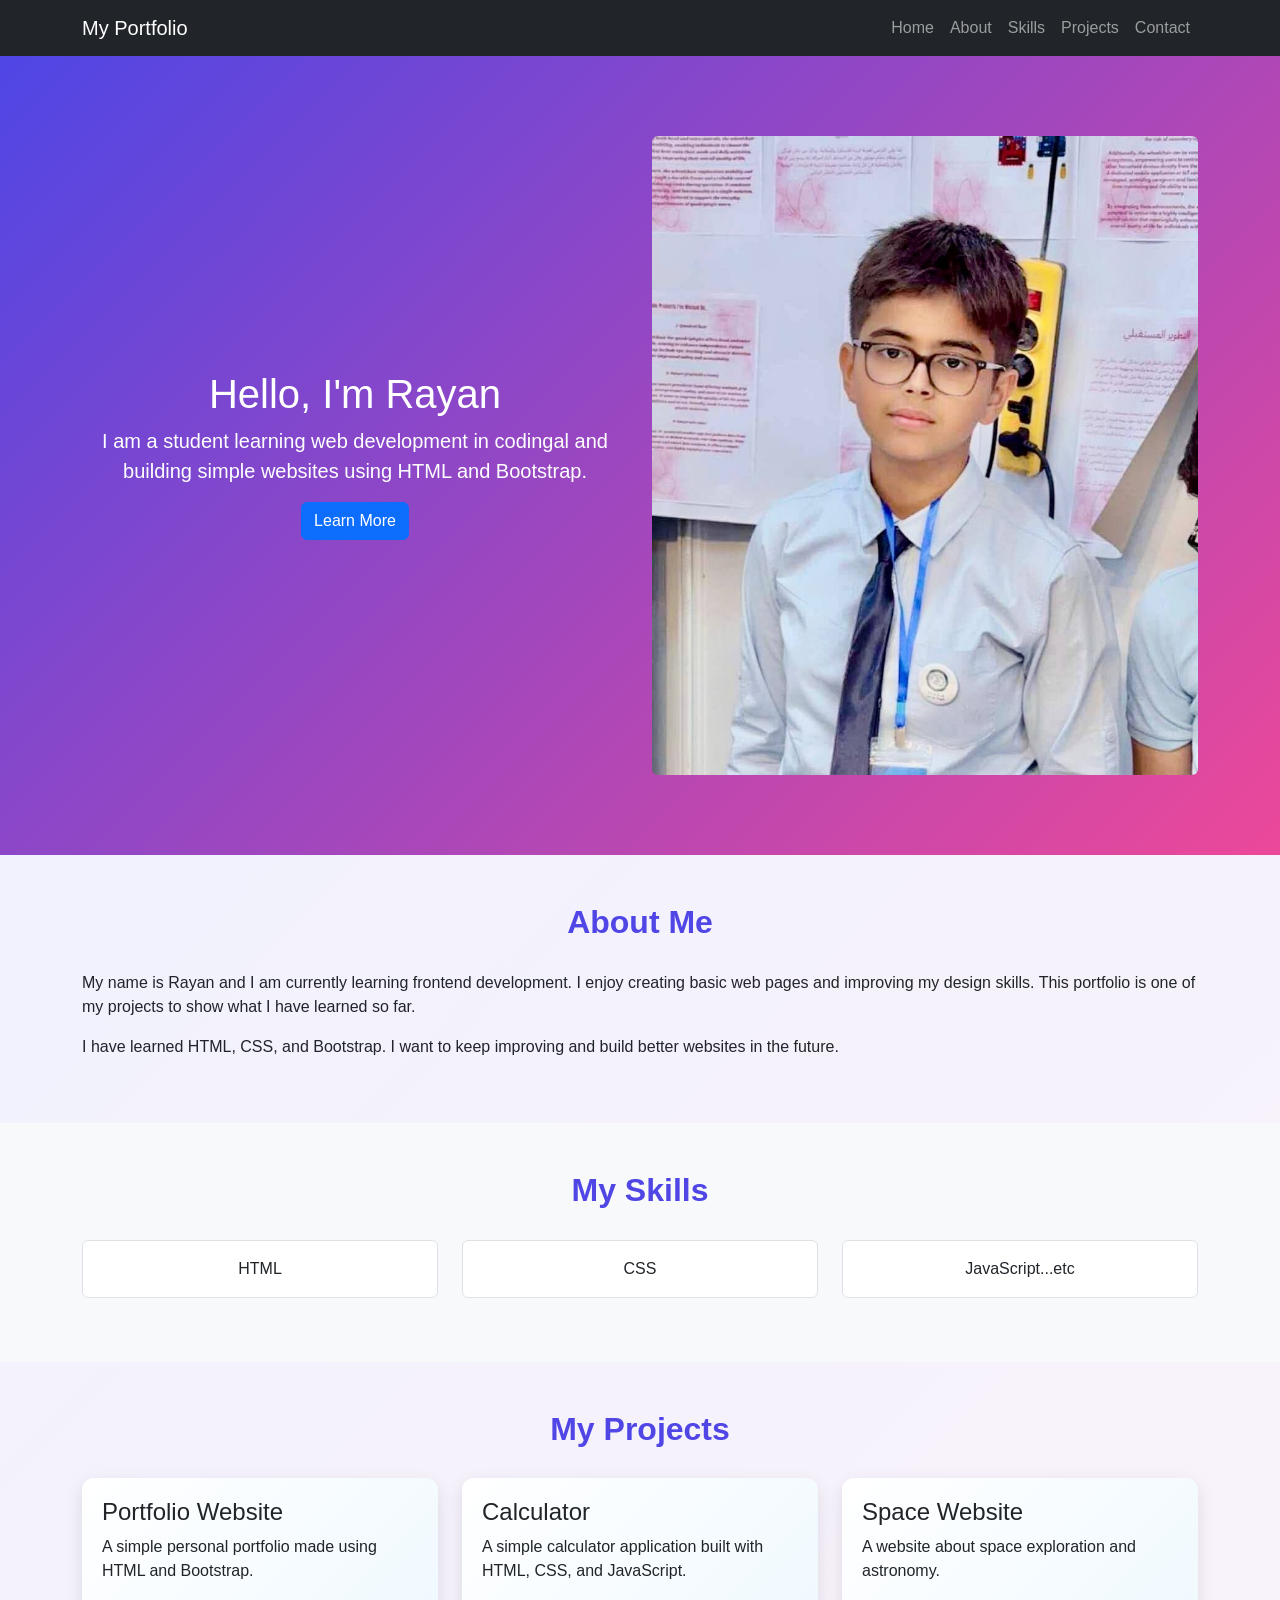
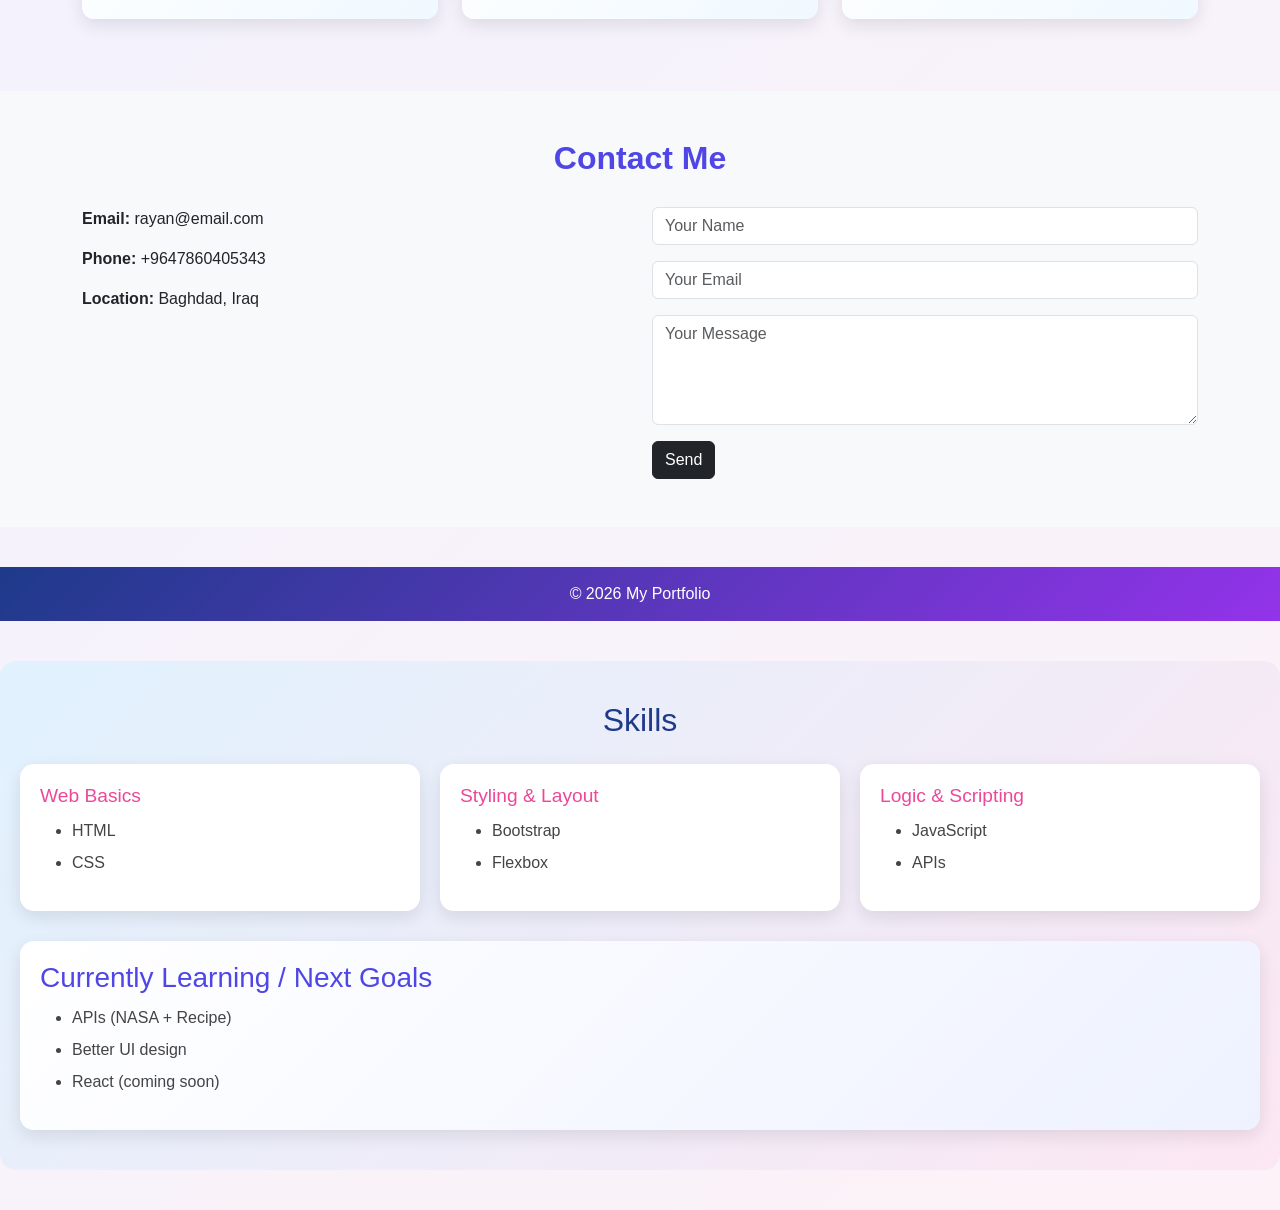
<file: After Class/1/index.html>
<!DOCTYPE html>
<html lang="en">

<head>
    <meta charset="UTF-8">
    <meta name="viewport" content="width=device-width, initial-scale=1.0">
    <title>My Portfolio</title>

    <!-- Bootstrap CSS -->
    <link href="https://cdn.jsdelivr.net/npm/bootstrap@5.3.3/dist/css/bootstrap.min.css" rel="stylesheet">

    <link href="style.css" rel="stylesheet">
</head>

<body>

    <!-- Navbar -->
    <nav class="navbar navbar-expand-lg navbar-dark bg-dark">
        <div class="container">
            <a class="navbar-brand" href="#">My Portfolio</a>
            <button class="navbar-toggler" type="button" data-bs-toggle="collapse" data-bs-target="#navbarNav">
                <span class="navbar-toggler-icon"></span>
            </button>

            <div class="collapse navbar-collapse" id="navbarNav">
                <ul class="navbar-nav ms-auto">
                    <li class="nav-item"><a class="nav-link" href="#home">Home</a></li>
                    <li class="nav-item"><a class="nav-link" href="#about">About</a></li>
                    <li class="nav-item"><a class="nav-link" href="#skills">Skills</a></li>
                    <li class="nav-item"><a class="nav-link" href="#projects">Projects</a></li>
                    <li class="nav-item"><a class="nav-link" href="#contact">Contact</a></li>
                </ul>
            </div>
        </div>
    </nav>

    <!-- Home Section -->
    <section id="home" class="hero">
        <div class="container">
            <div class="row align-items-center">
                <div class="col-md-6">
                    <h1>Hello, I'm Rayan</h1>
                    <p class="lead">I am a student learning web development in codingal and building simple websites using HTML and
                        Bootstrap.</p>
                    <a href="#about" class="btn btn-primary">Learn More</a>
                </div>
                <div class="col-md-6 text-center mt-4 mt-md-0">
                    <img src="Profile.jpg" class="img-fluid rounded" alt="Profile Image">
                </div>
            </div>
        </div>
    </section>

    <!-- About Section -->
    <section id="about" class="py-5">
        <div class="container">
            <h2 class="section-title">About Me</h2>
            <div class="row">
                <div class="col-md-12">
                    <p>
                        My name is Rayan and I am currently learning frontend development.
                        I enjoy creating basic web pages and improving my design skills.
                        This portfolio is one of my projects to show what I have learned so far.
                    </p>
                    <p>
                        I have learned HTML, CSS, and Bootstrap. I want to keep improving
                        and build better websites in the future.
                    </p>
                </div>
            </div>
        </div>
    </section>

    <!-- Skills Section -->
    <section id="skills" class="py-5 bg-light">
        <div class="container">
            <h2 class="section-title">My Skills</h2>
            <div class="row text-center">
                <div class="col-md-4 mb-3">
                    <div class="p-3 border rounded bg-white">HTML</div>
                </div>
                <div class="col-md-4 mb-3">
                    <div class="p-3 border rounded bg-white">CSS</div>
                </div>
                <div class="col-md-4 mb-3">
                    <div class="p-3 border rounded bg-white">JavaScript...etc</div>
                </div>
            </div>
        </div>
        

    </section>

    <!-- Projects Section -->
    <section id="projects" class="py-5">
        <div class="container">
            <h2 class="section-title">My Projects</h2>
            <div class="row">
                <div class="col-md-4 mb-4">
                    <div class="project-card">
                        <h4>Portfolio Website</h4>
                        <p>A simple personal portfolio made using HTML and Bootstrap.</p>
                    </div>
                </div>
                <div class="col-md-4 mb-4">
                    <div class="project-card">
                        <h4>Calculator</h4>
                        <p>A simple calculator application built with HTML, CSS, and JavaScript.</p>
                    </div>
                </div>
                <div class="col-md-4 mb-4">
                    <div class="project-card">
                        <h4>Space Website</h4>
                        <p>A website about space exploration and astronomy.</p>
                    </div>
                </div>
            </div>
        </div>
    </section>

    <!-- Contact Section -->
    <section id="contact" class="py-5 bg-light">
        <div class="container">
            <h2 class="section-title">Contact Me</h2>
            <div class="row">
                <div class="col-md-6">
                    <p><strong>Email:</strong> rayan@email.com</p>
                    <p><strong>Phone:</strong> +9647860405343</p>
                    <p><strong>Location:</strong> Baghdad, Iraq</p>
                </div>
                <div class="col-md-6">
                    <form>
                        <div class="mb-3">
                            <input type="text" class="form-control" placeholder="Your Name">
                        </div>
                        <div class="mb-3">
                            <input type="email" class="form-control" placeholder="Your Email">
                        </div>
                        <div class="mb-3">
                            <textarea class="form-control" rows="4" placeholder="Your Message"></textarea>
                        </div>
                        <button type="submit" class="btn btn-dark">Send</button>
                    </form>
                </div>
            </div>
        </div>
    </section>

    <!-- Footer -->
    <footer>
        <p class="mb-0">© 2026 My Portfolio</p>
    </footer>
    
    <section class="skills-section">
        <h2>Skills</h2>
    
        <div class="skills-grid">
            <div class="skill-card">
                <h3>Web Basics</h3>
                <ul>
                    <li>HTML</li>
                    <li>CSS</li>
                </ul>
            </div>
    
            <div class="skill-card">
                <h3>Styling & Layout</h3>
                <ul>
                    <li>Bootstrap</li>
                    <li>Flexbox</li>
                </ul>
            </div>
    
            <div class="skill-card">
                <h3>Logic & Scripting</h3>
                <ul>
                    <li>JavaScript</li>
                    <li>APIs</li>
                </ul>
            </div>
        </div>
    
        <div class="goals-section">
            <h3>Currently Learning / Next Goals</h3>
            <ul>
                <li>APIs (NASA + Recipe)</li>
                <li>Better UI design</li>
                <li>React (coming soon)</li>
            </ul>
        </div>
    </section>

    <script src="https://cdn.jsdelivr.net/npm/bootstrap@5.3.3/dist/js/bootstrap.bundle.min.js"></script>
</body>

</html>
</file>
<file: After Class/1/style.css>
body {
    font-family: Arial, sans-serif;
    background: linear-gradient(135deg, #eef2ff, #fdf2f8);
}

/* HERO */
.hero {
    background: linear-gradient(135deg, #4f46e5, #ec4899);
    color: white;
    padding: 80px 0;
    text-align: center;
}

/* TITLES */
.section-title {
    text-align: center;
    margin-bottom: 30px;
    font-weight: bold;
    color: #4f46e5;
}

/* PROJECT CARD */
.project-card {
    border: none;
    padding: 20px;
    border-radius: 12px;
    height: 100%;
    background: linear-gradient(135deg, #ffffff, #f0f9ff);
    box-shadow: 0 6px 18px rgba(0, 0, 0, 0.1);
    transition: 0.3s ease;
}

.project-card:hover {
    transform: translateY(-5px);
}

/* FOOTER */
footer {
    background: linear-gradient(135deg, #1e3a8a, #9333ea);
    color: white;
    text-align: center;
    padding: 15px 0;
    margin-top: 40px;
}

/* SKILLS SECTION */
.skills-section {
    background: linear-gradient(135deg, #e0f2fe, #fce7f3);
    padding: 40px 20px;
    border-radius: 16px;
    margin: 40px 0;
}

.skills-section h2 {
    text-align: center;
    margin-bottom: 24px;
    font-size: 2rem;
    color: #1e3a8a;
}

/* GRID */
.skills-grid {
    display: grid;
    grid-template-columns: repeat(3, 1fr);
    gap: 20px;
}

/* SKILL CARD */
.skill-card {
    background: white;
    padding: 20px;
    border-radius: 14px;
    box-shadow: 0 6px 18px rgba(0, 0, 0, 0.1);
    transition: 0.3s ease;
}

.skill-card:hover {
    transform: translateY(-5px) scale(1.02);
}

.skill-card h3 {
    margin-bottom: 12px;
    color: #ec4899;
    font-size: 1.2rem;
}

/* LISTS */
.skill-card li,
.goals-section li {
    margin-bottom: 8px;
    color: #444;
}

/* GOALS */
.goals-section {
    margin-top: 30px;
    background: linear-gradient(135deg, #ffffff, #eef2ff);
    padding: 20px;
    border-radius: 14px;
    box-shadow: 0 6px 18px rgba(0, 0, 0, 0.1);
}

.goals-section h3 {
    margin-bottom: 12px;
    color: #4f46e5;
}

/* SKILL BUTTONS */
.skill {
    display: inline-block;
    padding: 10px 15px;
    margin: 5px;
    background: linear-gradient(135deg, #6366f1, #ec4899);
    color: white;
    cursor: pointer;
    border-radius: 8px;
    transition: 0.3s;
}

.skill:hover {
    transform: scale(1.1);
}

/* MODAL */
.modal {
    display: none;
    position: fixed;
    z-index: 1000;
    left: 0;
    top: 0;
    width: 100%;
    height: 100%;
    background: rgba(0, 0, 0, 0.6);
}

/* MODAL BOX */
.modal-content {
    background: white;
    padding: 25px;
    margin: 10% auto;
    width: 320px;
    border-radius: 12px;
    text-align: center;
    box-shadow: 0 10px 30px rgba(0, 0, 0, 0.2);
    animation: fadeIn 0.3s ease;
}

/* CLOSE BUTTON */
.close {
    float: right;
    font-size: 24px;
    cursor: pointer;
    color: #999;
}

.close:hover {
    color: black;
}

/* ANIMATION */
@keyframes fadeIn {
    from {
        opacity: 0;
        transform: scale(0.9);
    }

    to {
        opacity: 1;
        transform: scale(1);
    }
}

/* MOBILE */
@media (max-width: 768px) {
    .skills-grid {
        grid-template-columns: 1fr;
    }
}
</file>
